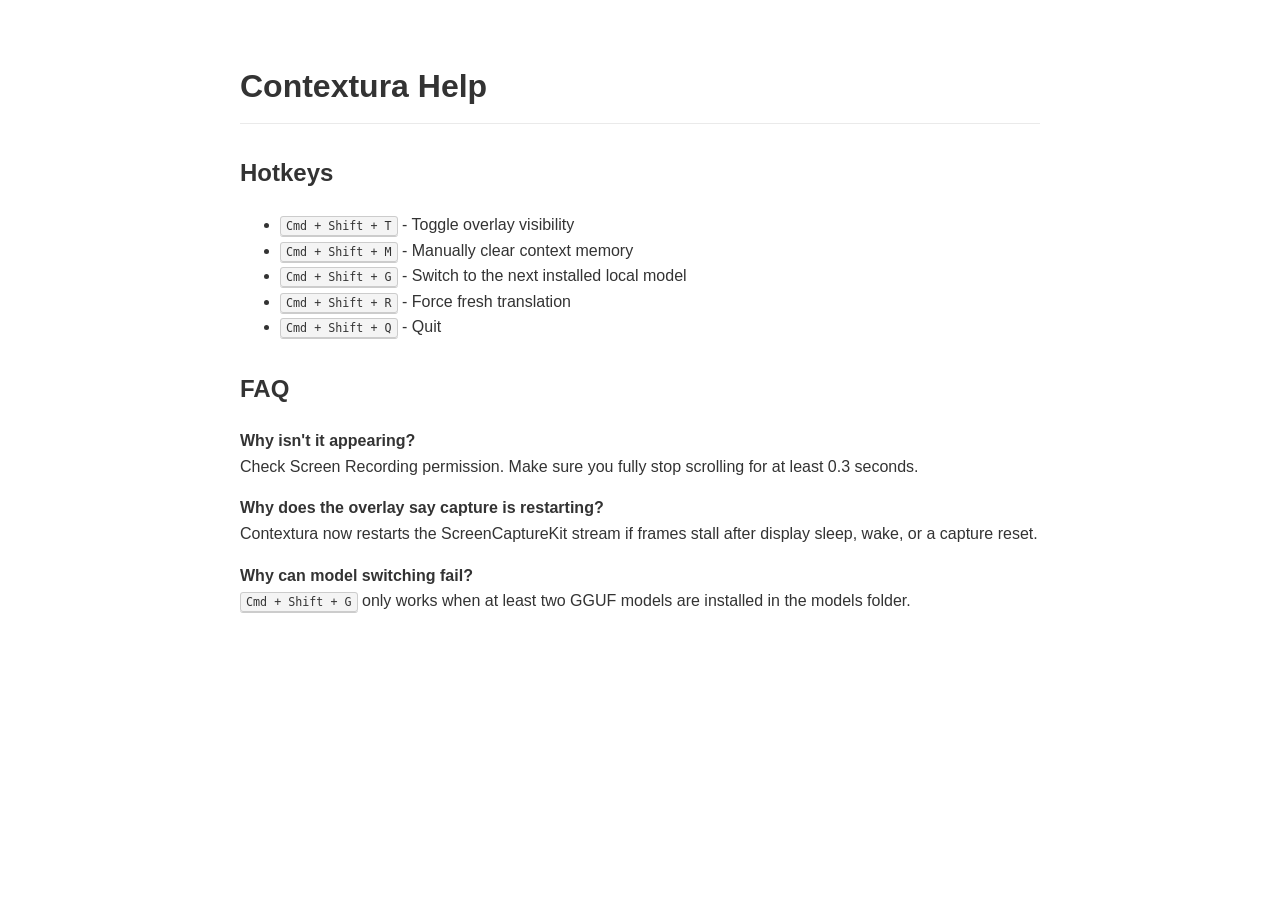
<file: src/help.html>
<!DOCTYPE html>
<html lang="en">
<head>
  <meta charset="UTF-8">
  <title>Contextura Help</title>
  <style>
    body { font-family: -apple-system, BlinkMacSystemFont, "Segoe UI", Roboto, sans-serif; line-height: 1.6; max-width: 800px; margin: 0 auto; padding: 40px; color: #333; }
    h1 { border-bottom: 1px solid #eaeaea; padding-bottom: 10px; }
    h2 { margin-top: 30px; }
    kbd { background: #f4f4f4; border: 1px solid #ccc; border-radius: 3px; padding: 2px 5px; font-size: 0.9em; box-shadow: 0 1px 0 rgba(0,0,0,0.2); }
  </style>
</head>
<body>
  <h1>Contextura Help</h1>
  
  <h2>Hotkeys</h2>
  <ul>
    <li><kbd>Cmd + Shift + T</kbd> - Toggle overlay visibility</li>
    <li><kbd>Cmd + Shift + M</kbd> - Manually clear context memory</li>
    <li><kbd>Cmd + Shift + G</kbd> - Switch to the next installed local model</li>
    <li><kbd>Cmd + Shift + R</kbd> - Force fresh translation</li>
    <li><kbd>Cmd + Shift + Q</kbd> - Quit</li>
  </ul>

  <h2>FAQ</h2>
  <p><strong>Why isn't it appearing?</strong><br>Check Screen Recording permission. Make sure you fully stop scrolling for at least 0.3 seconds.</p>
  <p><strong>Why does the overlay say capture is restarting?</strong><br>Contextura now restarts the ScreenCaptureKit stream if frames stall after display sleep, wake, or a capture reset.</p>
  <p><strong>Why can model switching fail?</strong><br><kbd>Cmd + Shift + G</kbd> only works when at least two GGUF models are installed in the models folder.</p>
</body>
</html>
</file>
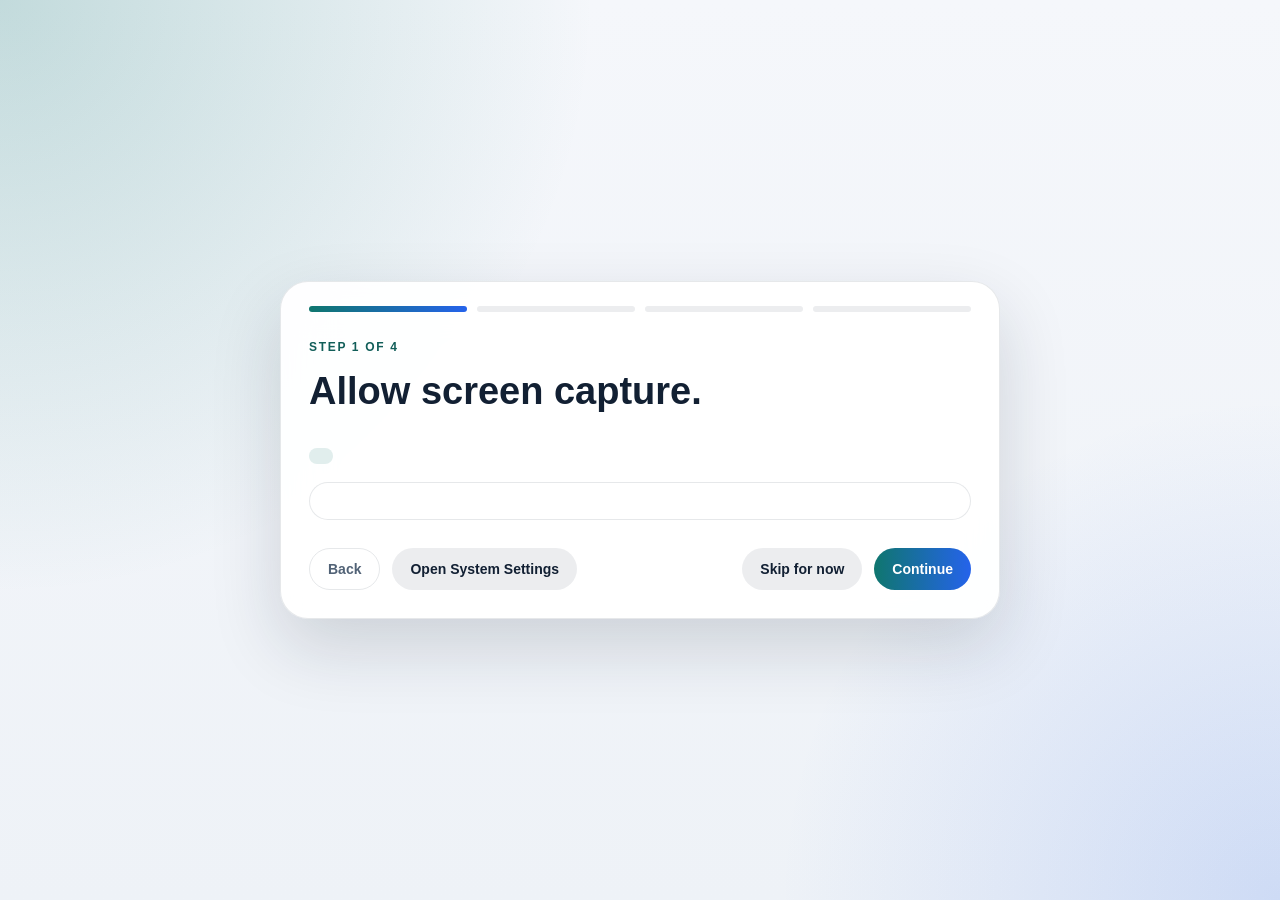
<file: src/wizard.html>
<!DOCTYPE html>
<html lang="en">
<head>
  <meta charset="UTF-8">
  <meta name="viewport" content="width=device-width, initial-scale=1.0">
  <title>Contextura Setup</title>
  <style>
    :root {
      color-scheme: light;
      --bg: #eef2f7;
      --card: rgba(255, 255, 255, 0.94);
      --ink: #122033;
      --muted: #516276;
      --line: rgba(18, 32, 51, 0.1);
      --accent: #0f766e;
      --accent-strong: #115e59;
      --accent-soft: rgba(15, 118, 110, 0.12);
    }

    * { box-sizing: border-box; }

    body {
      margin: 0;
      min-height: 100vh;
      display: grid;
      place-items: center;
      background:
        radial-gradient(circle at top left, rgba(15, 118, 110, 0.22), transparent 38%),
        radial-gradient(circle at bottom right, rgba(37, 99, 235, 0.16), transparent 32%),
        linear-gradient(180deg, #f5f7fb 0%, var(--bg) 100%);
      color: var(--ink);
      font-family: -apple-system, BlinkMacSystemFont, "SF Pro Display", sans-serif;
      padding: 24px;
      -webkit-font-smoothing: antialiased;
    }

    .shell {
      width: min(720px, 100%);
      background: var(--card);
      border: 1px solid var(--line);
      border-radius: 28px;
      box-shadow: 0 28px 70px rgba(18, 32, 51, 0.16);
      overflow: hidden;
      backdrop-filter: blur(24px);
    }

    .progress {
      display: grid;
      grid-template-columns: repeat(4, 1fr);
      gap: 10px;
      padding: 24px 28px 0;
    }

    .progress span {
      height: 6px;
      border-radius: 999px;
      background: rgba(18, 32, 51, 0.08);
      transition: background 0.2s ease;
    }

    .progress span.active {
      background: linear-gradient(90deg, var(--accent), #2563eb);
    }

    .content {
      padding: 28px;
      display: grid;
      gap: 18px;
    }

    .eyebrow {
      font-size: 12px;
      letter-spacing: 0.14em;
      text-transform: uppercase;
      color: var(--accent-strong);
      font-weight: 700;
    }

    h1 {
      margin: 0;
      font-size: clamp(28px, 4vw, 38px);
      line-height: 1.05;
    }

    p {
      margin: 0;
      color: var(--muted);
      line-height: 1.6;
      font-size: 15px;
    }

    .panel {
      border: 1px solid var(--line);
      border-radius: 20px;
      padding: 18px;
      background: rgba(255, 255, 255, 0.82);
      display: grid;
      gap: 10px;
    }

    .panel strong {
      font-size: 14px;
    }

    .panel code {
      padding: 2px 6px;
      border-radius: 8px;
      background: rgba(18, 32, 51, 0.06);
      font-family: "SF Mono", "Menlo", monospace;
      font-size: 12px;
    }

    .meta-list {
      display: grid;
      gap: 10px;
      padding: 0;
      margin: 0;
      list-style: none;
    }

    .meta-list li {
      display: flex;
      justify-content: space-between;
      gap: 16px;
      padding: 10px 0;
      border-bottom: 1px solid var(--line);
      font-size: 14px;
    }

    .meta-list li:last-child {
      border-bottom: none;
    }

    .status {
      display: inline-flex;
      align-items: center;
      gap: 8px;
      padding: 8px 12px;
      border-radius: 999px;
      background: var(--accent-soft);
      color: var(--accent-strong);
      font-size: 13px;
      font-weight: 600;
      width: fit-content;
    }

    .actions {
      display: flex;
      justify-content: space-between;
      gap: 12px;
      padding: 0 28px 28px;
      flex-wrap: wrap;
    }

    .left-actions, .right-actions {
      display: flex;
      gap: 12px;
      flex-wrap: wrap;
    }

    button {
      border: none;
      border-radius: 999px;
      padding: 12px 18px;
      font-size: 14px;
      font-weight: 600;
      cursor: pointer;
      transition: transform 0.15s ease, opacity 0.15s ease, background 0.15s ease;
    }

    button:active { transform: scale(0.98); }

    .primary {
      background: linear-gradient(90deg, var(--accent), #2563eb);
      color: white;
    }

    .secondary {
      background: rgba(18, 32, 51, 0.08);
      color: var(--ink);
    }

    .ghost {
      background: transparent;
      color: var(--muted);
      border: 1px solid var(--line);
    }

    @media (max-width: 640px) {
      .actions { padding-top: 8px; }
      .left-actions, .right-actions { width: 100%; }
      .left-actions button, .right-actions button { flex: 1; }
      .meta-list li { flex-direction: column; gap: 6px; }
    }
  </style>
</head>
<body>
  <div class="shell">
    <div class="progress" aria-hidden="true">
      <span class="active"></span>
      <span></span>
      <span></span>
      <span></span>
    </div>
    <div class="content">
      <div class="eyebrow" id="step-label">Step 1 of 4</div>
      <h1 id="title">Allow screen capture.</h1>
      <p id="body"></p>
      <div class="status" id="status-pill"></div>
      <div class="panel" id="panel"></div>
    </div>
    <div class="actions">
      <div class="left-actions">
        <button class="ghost" id="back-btn">Back</button>
        <button class="secondary" id="side-btn">Open System Settings</button>
      </div>
      <div class="right-actions">
        <button class="secondary" id="skip-btn">Skip for now</button>
        <button class="primary" id="next-btn">Continue</button>
      </div>
    </div>
  </div>

  <script src="wizard.js" defer></script>
</body>
</html>
</file>
